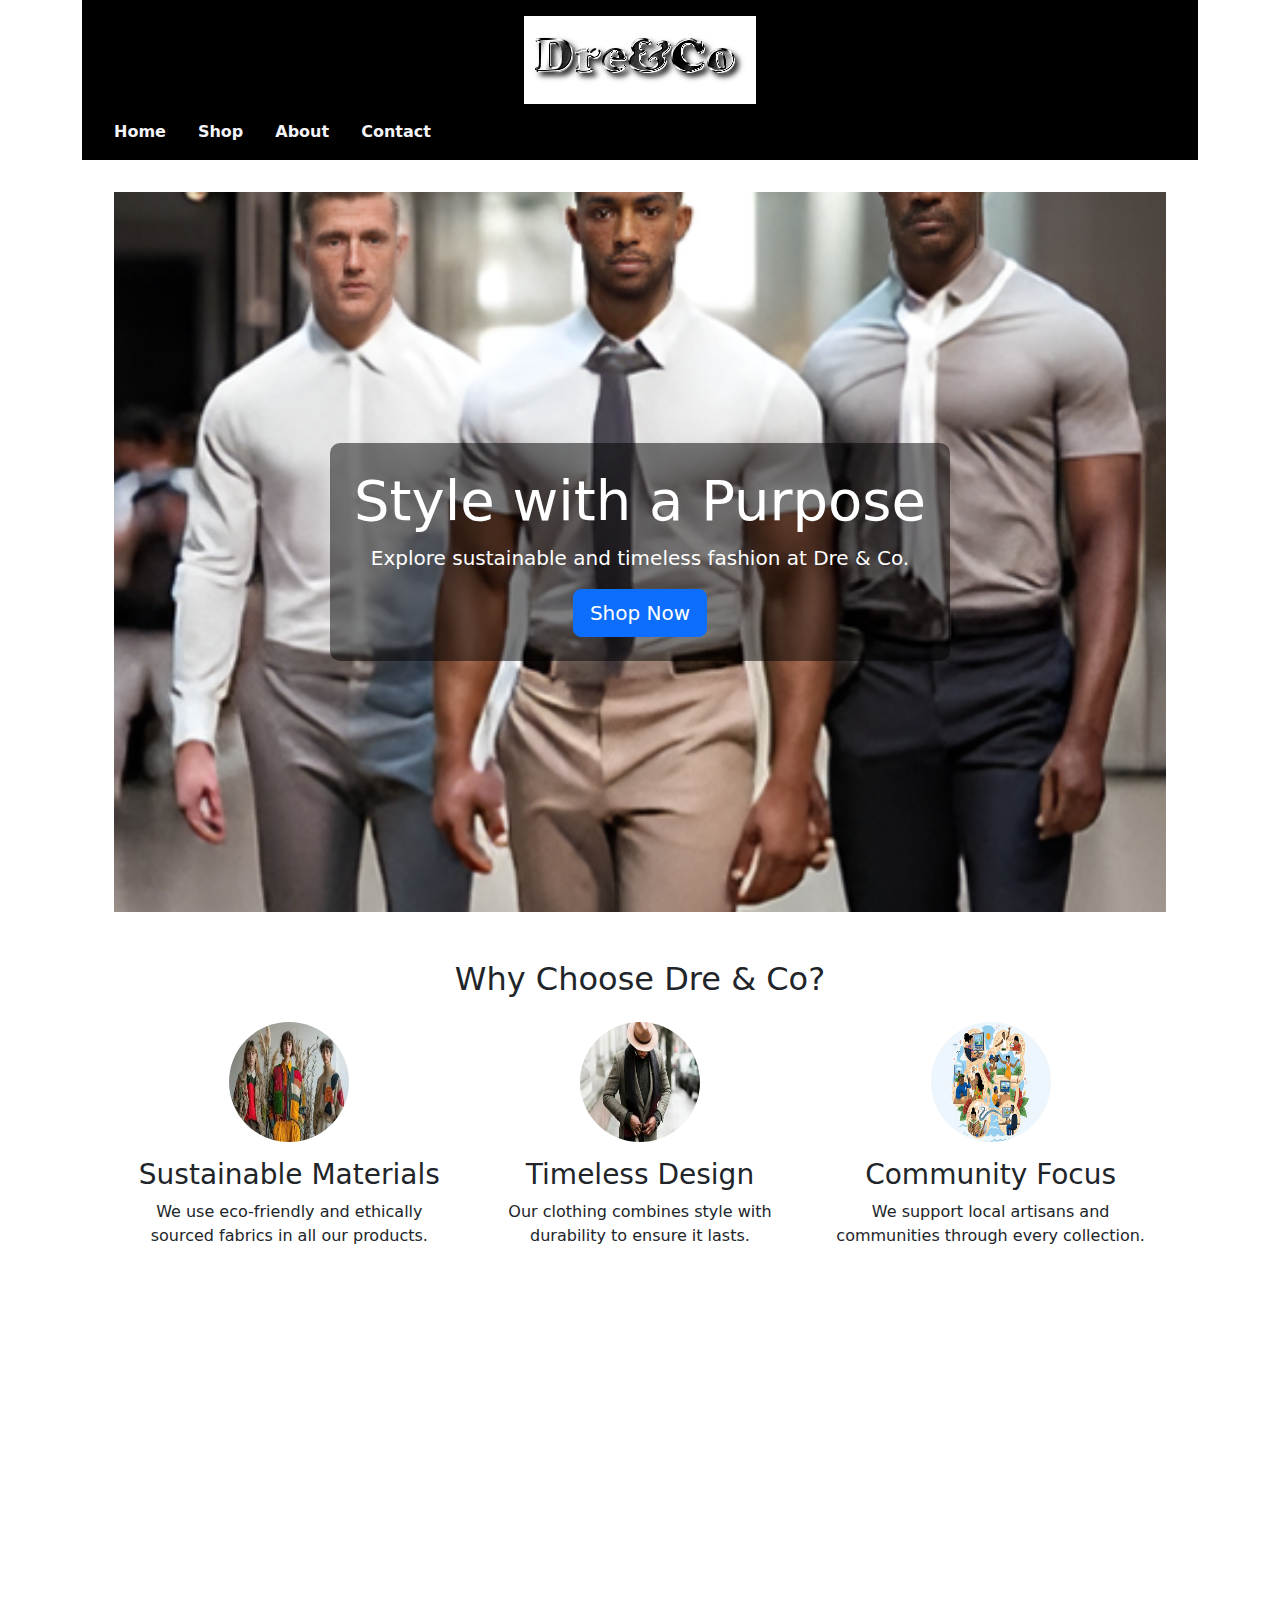
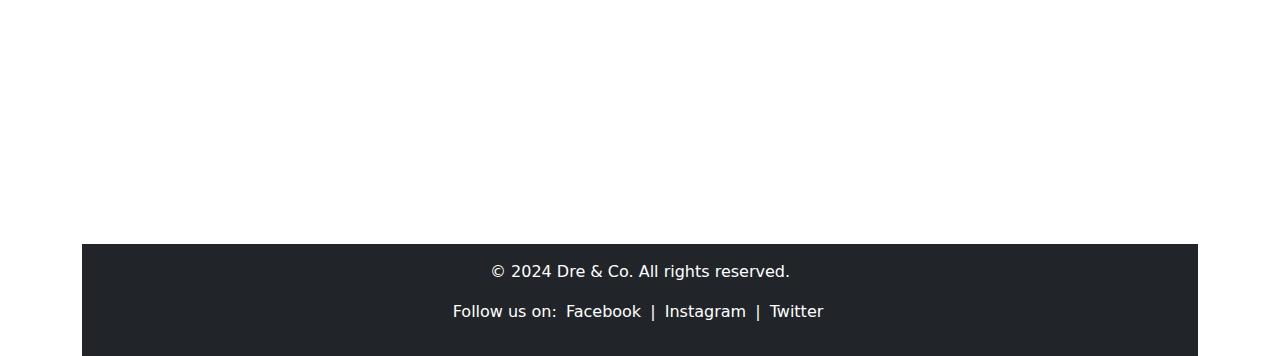
<file: index.html>
<!DOCTYPE html>
<html lang="en">
<head>
    <meta charset="UTF-8">
    <meta name="viewport" content="width=device-width, initial-scale=1.0">
    <title>Dre & Co</title>
    <link href="gridsdreandco.css" rel="stylesheet">
</head>
<body>
    <div class="container">
        <header class="header">
            <img src="dreandcologo.png" alt="Dre&Co" />
            <nav class="nav">
                <a href="dreandcohomepageindex.html">Home</a>
                <a href="shop.html">Shop</a>
                <a href="about.html">About</a>
                <a href="contact.html">Contact</a>
<link href="https://cdn.jsdelivr.net/npm/bootstrap@5.1.3/dist/css/bootstrap.min.css" rel="stylesheet">
<script src="https://cdn.jsdelivr.net/npm/bootstrap@5.1.3/dist/js/bootstrap.bundle.min.js"></script>

            </nav>
        </header>
     
        <main class="main-content">
            <section class="hero text-center text-white d-flex align-items-center justify-content-center" style="background: url('buffmalemodelsjpg_enhanced.jpg') center/cover; height: 80vh;">
                <div class="overlay p-4">
                    <h2 class="display-4">Style with a Purpose</h2>
                    <p class="lead">Explore sustainable and timeless fashion at Dre & Co.</p>
                    <a href="shop.html" class="btn btn-primary btn-lg">Shop Now</a>
                </div>
            </section>
            
    
            <section class="container py-5">
                <h2 class="text-center mb-4">Why Choose Dre & Co?</h2>
                <div class="row text-center">
                    <div class="col-md-4">
                        <img src="sustainablefashion.jpg" alt="Sustainable Fashion" class="img-fluid rounded-circle mb-3" style="width: 120px; height: 120px;">
                        <h3>Sustainable Materials</h3>
                        <p>We use eco-friendly and ethically sourced fabrics in all our products.</p>
                    </div>
                    <div class="col-md-4">
                        <img src="timelessdesign.jpg" alt="Timeless Design" class="img-fluid rounded-circle mb-3" style="width: 120px; height: 120px;">
                        <h3>Timeless Design</h3>
                        <p>Our clothing combines style with durability to ensure it lasts.</p>
                    </div>
                    <div class="col-md-4">
                        <img src="communityfocus.jpg" alt="Community Focus" class="img-fluid rounded-circle mb-3" style="width: 120px; height: 120px;">
                        <h3>Community Focus</h3>
                        <p>We support local artisans and communities through every collection.</p>
                    </div>
                </div>
            </section>
        </main>
    
        <footer class="footer bg-dark text-white text-center py-3">
            <p>&copy; 2024 Dre & Co. All rights reserved.</p>
            <p>Follow us on: 
                <a href="#" class="text-white mx-1">Facebook</a> | 
                <a href="#" class="text-white mx-1">Instagram</a> | 
                <a href="#" class="text-white mx-1">Twitter</a>
            </p>
        </footer>
    
    </div>
</body>
</html>
</file>
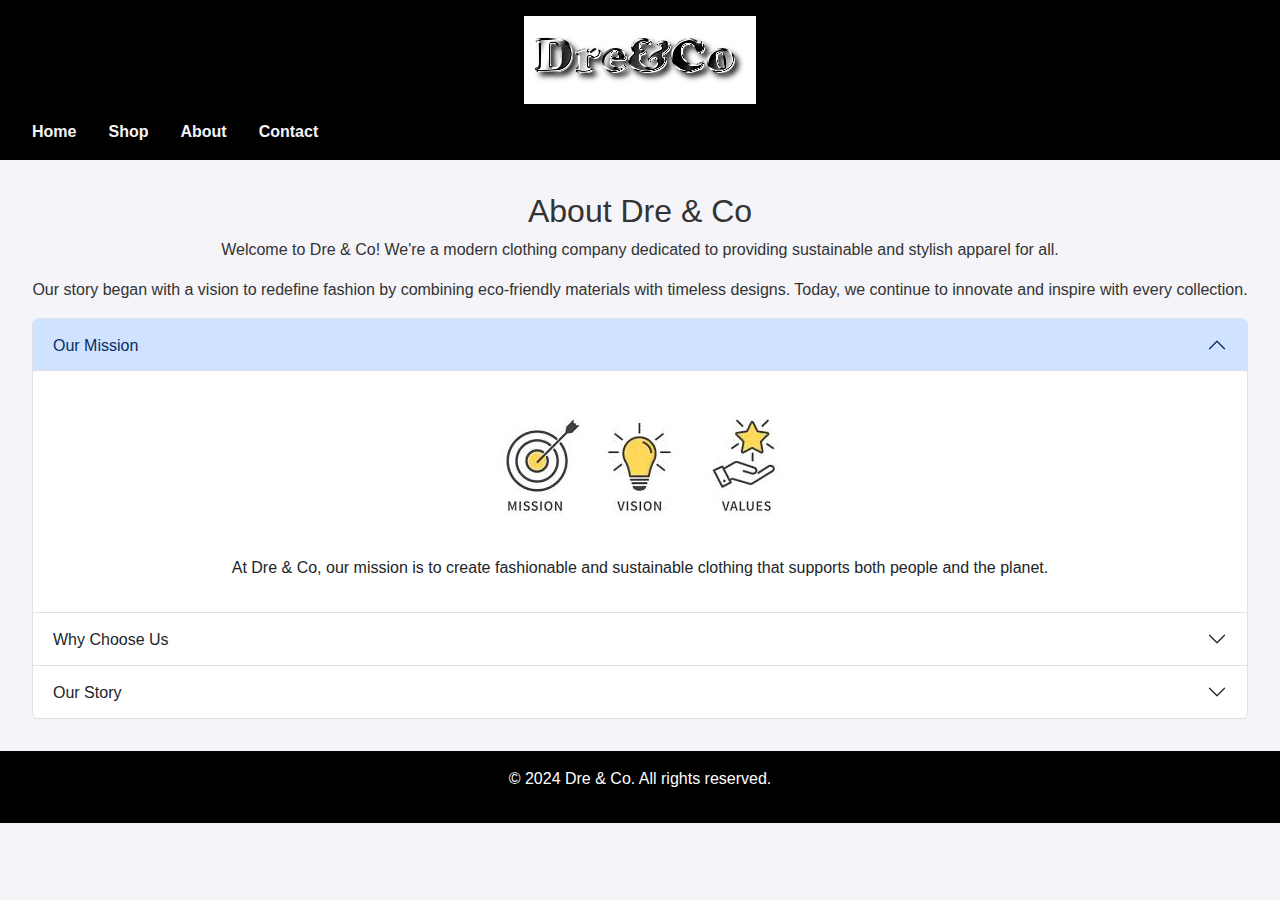
<file: about.html>
<!DOCTYPE html>
<html lang="en">
<head>
    <meta charset="UTF-8">
    <meta name="viewport" content="width=device-width, initial-scale=1.0">
    <title>About Us - Dre & Co</title>
    <link href="https://cdn.jsdelivr.net/npm/bootstrap@5.1.3/dist/css/bootstrap.min.css" rel="stylesheet">
    <script src="https://cdn.jsdelivr.net/npm/bootstrap@5.1.3/dist/js/bootstrap.bundle.min.js"></script>
    <link href="gridsdreandco.css" rel="stylesheet">
</head>
<body>
    <header class="header">
        <img src="dreandcologo.png" alt="Dre&Co" />
        <nav class="nav">
            <a href="dreandcohomepageindex.html">Home</a>
            <a href="shop.html">Shop</a>
            <a href="about.html">About</a>
            <a href="contact.html">Contact</a>
        </nav>
    </header>

    <main class="main-content">
        <section id="about">
            <h2>About Dre & Co</h2>
            <p>Welcome to Dre & Co! We're a modern clothing company dedicated to providing sustainable and stylish apparel for all.</p>
            <p>Our story began with a vision to redefine fashion by combining eco-friendly materials with timeless designs. Today, we continue to innovate and inspire with every collection.</p>
            <div class="accordion" id="aboutAccordion">
                
                <div class="accordion-item">
                    <h2 class="accordion-header" id="headingOne">
                        <button class="accordion-button" type="button" data-bs-toggle="collapse" data-bs-target="#collapseOne" aria-expanded="true" aria-controls="collapseOne">
                            Our Mission
                        </button>
                    </h2>
                    <div id="collapseOne" class="accordion-collapse collapse show" aria-labelledby="headingOne" data-bs-parent="#aboutAccordion">
                        <div class="accordion-body">
                            <img src="ourmission.jpg" alt="Our Mission" class="img-fluid mb-3">
                            <p>At Dre & Co, our mission is to create fashionable and sustainable clothing that supports both people and the planet.</p>
                        </div>
                    </div>
                </div>

        
                <div class="accordion-item">
                    <h2 class="accordion-header" id="headingTwo">
                        <button class="accordion-button collapsed" type="button" data-bs-toggle="collapse" data-bs-target="#collapseTwo" aria-expanded="false" aria-controls="collapseTwo">
                            Why Choose Us
                        </button>
                    </h2>
                    <div id="collapseTwo" class="accordion-collapse collapse" aria-labelledby="headingTwo" data-bs-parent="#aboutAccordion">
                        <div class="accordion-body">
                            <img src="whychooseus.jpg" alt="Why Choose Us" class="img-fluid mb-3">
                            <p>We focus on creating designs that are stylish, sustainable, and ethically produced. Our materials include organic cotton and recycled fabrics.</p>
                        </div>
                    </div>
                </div>

                
                <div class="accordion-item">
                    <h2 class="accordion-header" id="headingThree">
                        <button class="accordion-button collapsed" type="button" data-bs-toggle="collapse" data-bs-target="#collapseThree" aria-expanded="false" aria-controls="collapseThree">
                            Our Story
                        </button>
                    </h2>
                    <div id="collapseThree" class="accordion-collapse collapse" aria-labelledby="headingThree" data-bs-parent="#aboutAccordion">
                        <div class="accordion-body">
                            <img src="ourstory.jpg" alt="Our Story" class="img-fluid mb-3">
                            <p>Dre & Co was founded with a passion for style and sustainability. We believe fashion should not come at the cost of the environment.</p>
                        </div>
                    </div>
                </div>
            </div>
        </section>
    </main>

    <footer class="footer">
        <p>&copy; 2024 Dre & Co. All rights reserved.</p>
    </footer>
</body>
</html>
</file>
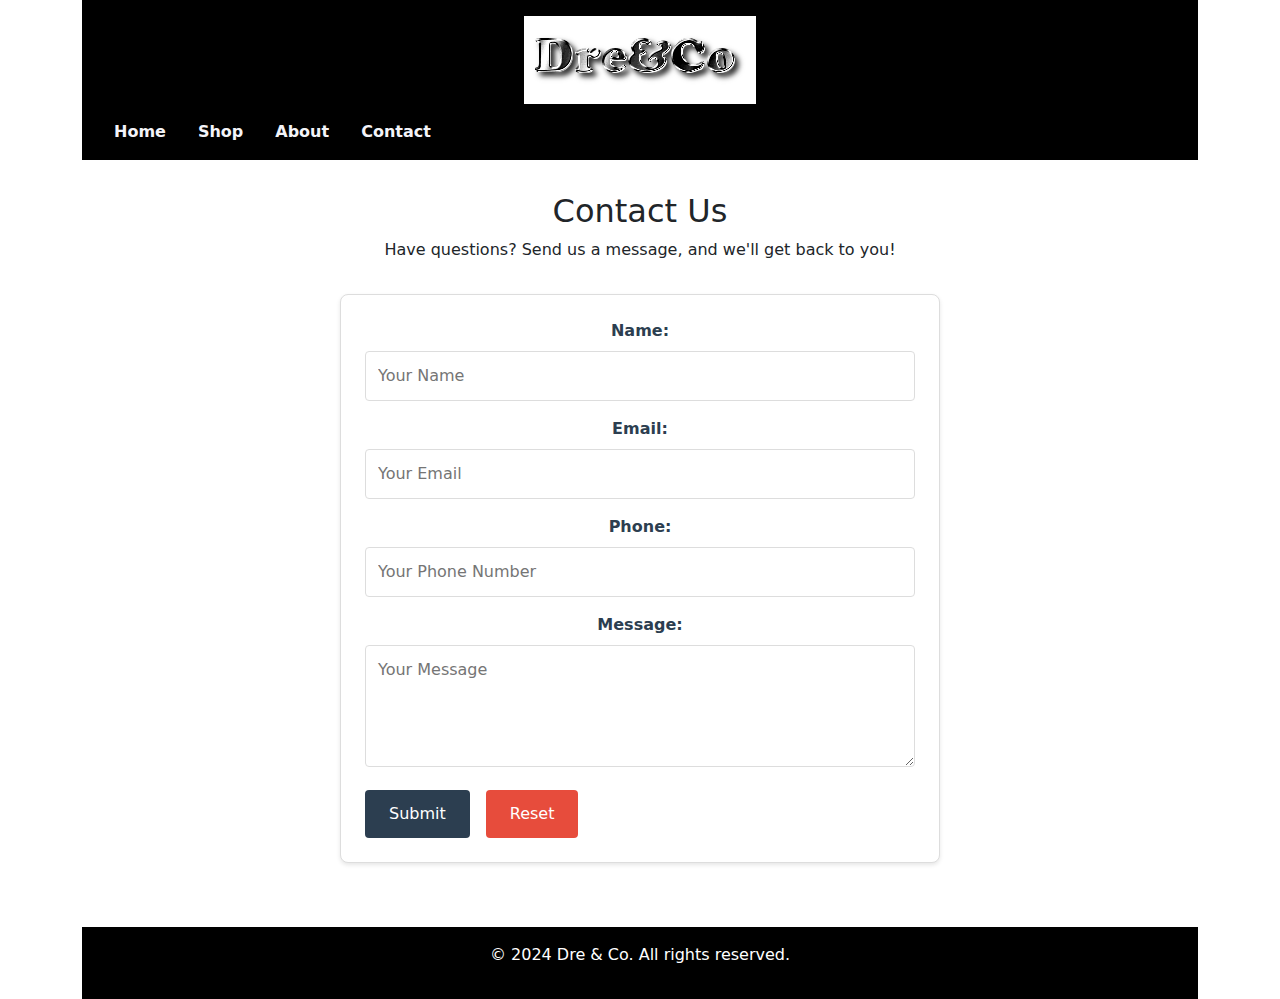
<file: contact.html>
<!DOCTYPE html>
<html lang="en">
<head>
    <meta charset="UTF-8">
    <meta name="viewport" content="width=device-width, initial-scale=1.0">
    <title>Contact Us - Dre & Co</title>
    <link href="gridsdreandco.css" rel="stylesheet">
</head>
<body>
    <div class="container">
        <header class="header">
            <img src="dreandcologo.png" alt="Dre&Co" />
            <nav class="nav">
                <a href="dreandcohomepageindex.html">Home</a>
                <a href="shop.html">Shop</a>
                <a href="about.html">About</a>
                <a href="contact.html">Contact</a>
                <link href="https://cdn.jsdelivr.net/npm/bootstrap@5.1.3/dist/css/bootstrap.min.css" rel="stylesheet">
<script src="https://cdn.jsdelivr.net/npm/bootstrap@5.1.3/dist/js/bootstrap.bundle.min.js"></script>

            </nav>
        </header>

        <main class="main-content">
            <section id="contact">
                <h2>Contact Us</h2>
                <p>Have questions? Send us a message, and we'll get back to you!</p>
                <form class="contact-form" action="mailto:youremail@example.com" method="post" enctype="text/plain">
                    <label for="name">Name:</label>
                    <input type="text" id="name" name="name" placeholder="Your Name" required>

                    <label for="email">Email:</label>
                    <input type="email" id="email" name="email" placeholder="Your Email" required>

                    <label for="phone">Phone:</label>
                    <input type="tel" id="phone" name="phone" placeholder="Your Phone Number">

                    <label for="message">Message:</label>
                    <textarea id="message" name="message" rows="4" placeholder="Your Message" required></textarea>

                    <div class="form-buttons">
                        <button type="submit">Submit</button>
                        <button type="reset">Reset</button>
                    </div>
                </form>
            </section>
        </main>

        <footer class="footer">
            <p>&copy; 2024 Dre & Co. All rights reserved.</p>
        </footer>
    </div>
</body>
</html>
</file>
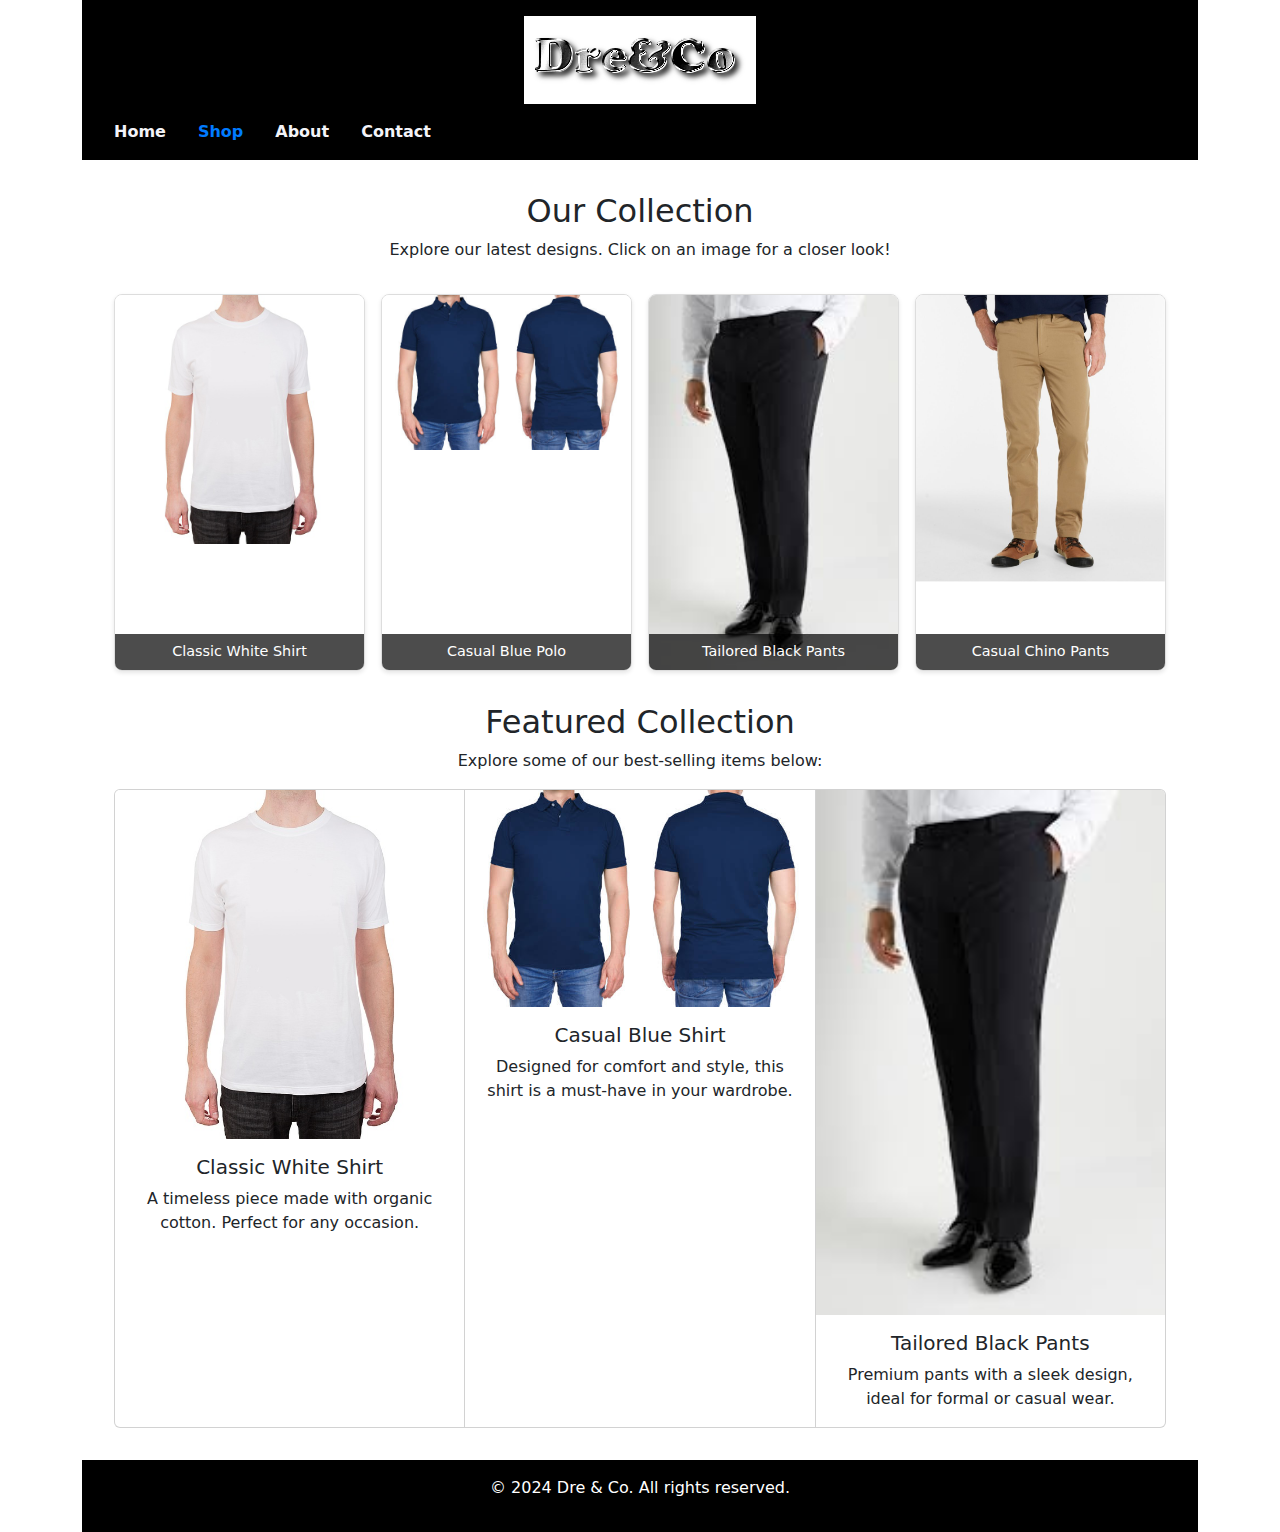
<file: shop.html>
<!DOCTYPE html>
<html lang="en">
<head>
    <meta charset="UTF-8">
    <meta name="viewport" content="width=device-width, initial-scale=1.0">
    <title>Shop | Dre & Co</title>
    <link href="gridsdreandco.css" rel="stylesheet">
</head>
<body>
    <div class="container">
        <header class="header">
            <img src="dreandcologo.png" alt="Dre&Co" />
            <nav class="nav">
                <a href="dreandcohomepageindex.html">Home</a>
                <a href="shop.html" class="active">Shop</a>
                <a href="about.html">About</a>
                <a href="contact.html">Contact</a>
                <link href="https://cdn.jsdelivr.net/npm/bootstrap@5.1.3/dist/css/bootstrap.min.css" rel="stylesheet">
<script src="https://cdn.jsdelivr.net/npm/bootstrap@5.1.3/dist/js/bootstrap.bundle.min.js"></script>
            </nav>
        </header>
        <main class="main-content">
            <section id="shop">
                <h2>Our Collection</h2>
                <p>Explore our latest designs. Click on an image for a closer look!</p>
                <div class="image-gallery">
                    <div class="gallery-item">
                        <img src="shirt1.jpg" alt="Classic White Shirt">
                        <div class="caption">Classic White Shirt</div>
                    </div>
                    <div class="gallery-item">
                        <img src="shirt2.jpg" alt="Casual Blue Polo">
                        <div class="caption">Casual Blue Polo</div>
                    </div>
                    <div class="gallery-item">
                        <img src="pants1.jpg" alt="Tailored Black Pants">
                        <div class="caption">Tailored Black Pants</div>
                    </div>
                    <div class="gallery-item">
                        <img src="pants2.jpg" alt="Casual Chino Pants">
                        <div class="caption">Casual Chino Pants</div>
                    </div>
                </div>
            <h2>Featured Collection</h2>
            <p>Explore some of our best-selling items below:</p>
            <div class="card-group">
                <div class="card">
                    <img src="shirt1.jpg" class="card-img-top" alt="Classic White Shirt">
                    <div class="card-body">
                        <h5 class="card-title">Classic White Shirt</h5>
                        <p class="card-text">A timeless piece made with organic cotton. Perfect for any occasion.</p>
                    </div>
                </div>
                <div class="card">
                    <img src="shirt2.jpg" class="card-img-top" alt="Casual Blue Shirt">
                    <div class="card-body">
                        <h5 class="card-title">Casual Blue Shirt</h5>
                        <p class="card-text">Designed for comfort and style, this shirt is a must-have in your wardrobe.</p>
                    </div>
                </div>
                <div class="card">
                    <img src="pants1.jpg" class="card-img-top" alt="Tailored Black Pants">
                    <div class="card-body">
                        <h5 class="card-title">Tailored Black Pants</h5>
                        <p class="card-text">Premium pants with a sleek design, ideal for formal or casual wear.</p>
                    </div>
                </div>
            </div>
        </section>
        </main>
        <footer class="footer">
            <p>&copy; 2024 Dre & Co. All rights reserved.</p>
        </footer>
    </div>
</body>
</html>
</file>
<file: gridsdreandco.css>
/* styles.css */

body {
  font-family: Arial, sans-serif;
  margin: 0;
  padding: 0;
  background-color: #f4f4f9;
  color: #333;
}

.container {
  display: grid;
  grid-template-rows: auto 1fr auto;
  grid-template-columns: 1fr;
  height: 100vh;
}

.header {
  background-color: black;
  color: #fff;
  padding: 1em;
  text-align: center;
}

.nav {
  margin-top: 1em;
}

.nav a {
  color: #f4f4f9;
  text-decoration: none;
  margin: 0 1em;
  font-weight: bold;
}

.nav a:hover {
  text-decoration: underline;
}

.main-content {
  padding: 2em;
  text-align: center;
}

.contact-form {
  max-width: 600px;
  margin: 2em auto;
  padding: 1.5em;
  background-color: #ffffff;
  border: 1px solid #ddd;
  border-radius: 8px;
  box-shadow: 0 2px 4px rgba(0, 0, 0, 0.1);
}

.contact-form label {
  display: block;
  font-weight: bold;
  margin-bottom: 0.5em;
  color: #2c3e50;
}

.contact-form input,
.contact-form textarea {
  width: 100%;
  padding: 0.75em;
  margin-bottom: 1em;
  border: 1px solid #ddd;
  border-radius: 4px;
  font-size: 1em;
}

.contact-form textarea {
  resize: vertical;
}

.contact-form input:focus,
.contact-form textarea:focus {
  border-color: #2c3e50;
  outline: none;
  box-shadow: 0 0 4px rgba(44, 62, 80, 0.3);
}

.form-buttons {
  display: flex;
  gap: 1em;
}

.form-buttons button {
  padding: 0.75em 1.5em;
  font-size: 1em;
  color: #fff;
  background-color: #2c3e50;
  border: none;
  border-radius: 4px;
  cursor: pointer;
}

.form-buttons button:hover {
  background-color: #34495e;
}

.form-buttons button[type="reset"] {
  background-color: #e74c3c;
}

.form-buttons button[type="reset"]:hover {
  background-color: #c0392b;
}


.image-gallery {
  display: grid;
  grid-template-columns: repeat(auto-fit, minmax(200px, 1fr));
  gap: 1em;
  margin: 2em 0;
  padding: 0;
}

.gallery-item {
  position: relative;
  overflow: hidden;
  border: 1px solid #ddd;
  border-radius: 8px;
  box-shadow: 0 2px 4px rgba(0, 0, 0, 0.1);
}

.gallery-item img {
  width: 100%;
  height: auto;
  display: block;
  transition: transform 0.3s ease;
}

.gallery-item:hover img {
  transform: scale(1.05);
}

.caption {
  position: absolute;
  bottom: 0;
  background: rgba(0, 0, 0, 0.7);
  color: #fff;
  width: 100%;
  text-align: center;
  padding: 0.5em;
  font-size: 0.9em;
}


.footer {
  background-color: black;
  color: #fff;
  text-align: center;
  padding: 1em;
}


.hero .overlay {
  background: rgba(0, 0, 0, 0.5);
  color: white;
  padding: 20px;
  border-radius: 10px;
}


.nav a.active {
  font-weight: bold;
  color: #007bff;
}


.footer a {
  text-decoration: none;
  color: #007bff;
}

.footer a:hover {
  text-decoration: underline;
}
</file>
